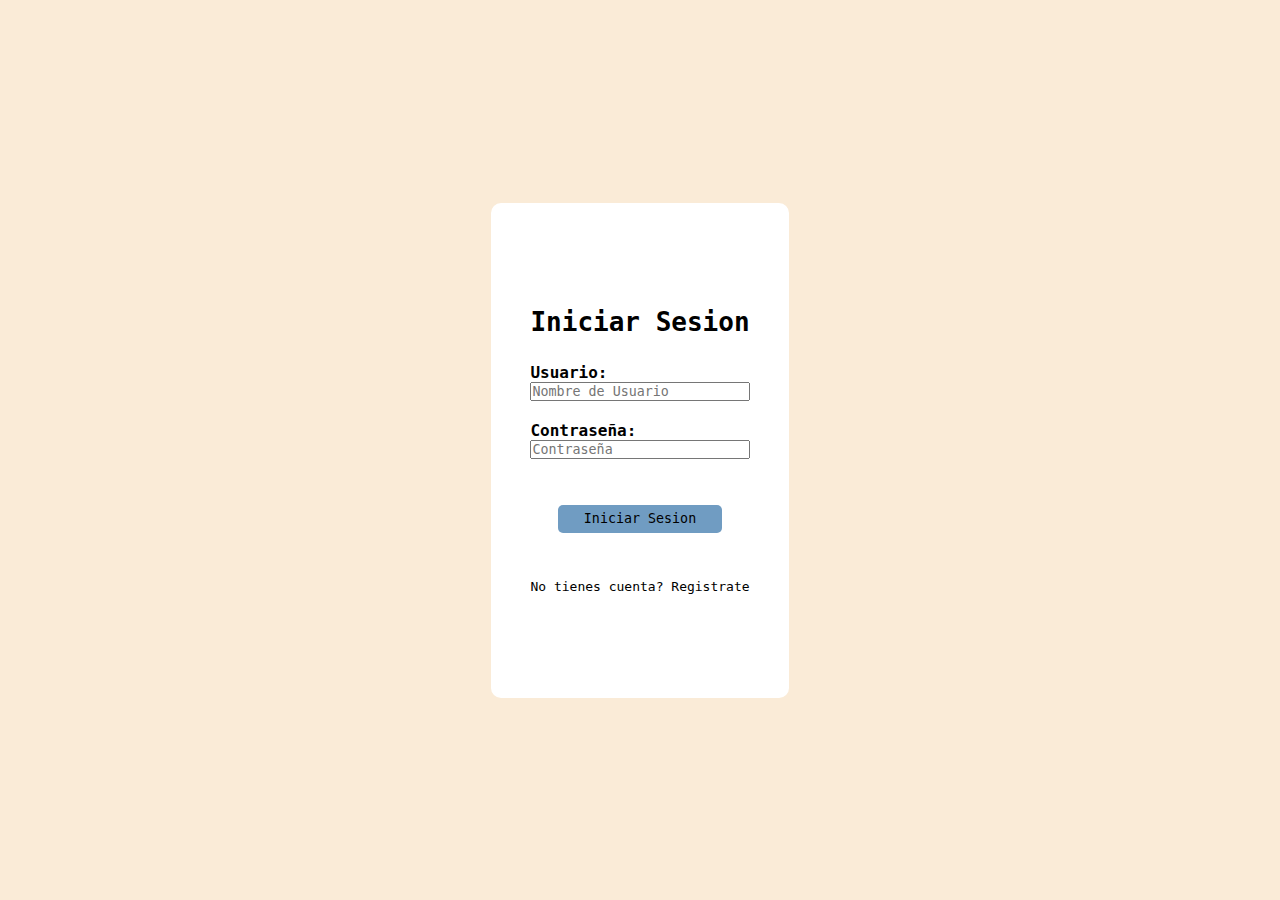
<file: index.html>
<!DOCTYPE html>
<html lang="en" dir="ltr">

<head>
    <meta charset="UTF-8">
    <title>Iniciar Sesion</title>
    <link rel="stylesheet" href="./style.css">
</head>

<body>
    <form class="" action="index.html" method="post">
        <h1>Iniciar Sesion</h1>
        <div>
            <label for="user">Usuario:</label>
            <input type="text" id="user" placeholder="Nombre de Usuario">
            <label for="password">Contraseña:</label>
            <input type="password" id="password" placeholder="Contraseña">
        </div>
        <input type="submit" id="sing" value="Iniciar Sesion">
        <a href="./index2.html">No tienes cuenta? Registrate</a>
    </form>
</body>

</html>
</file>
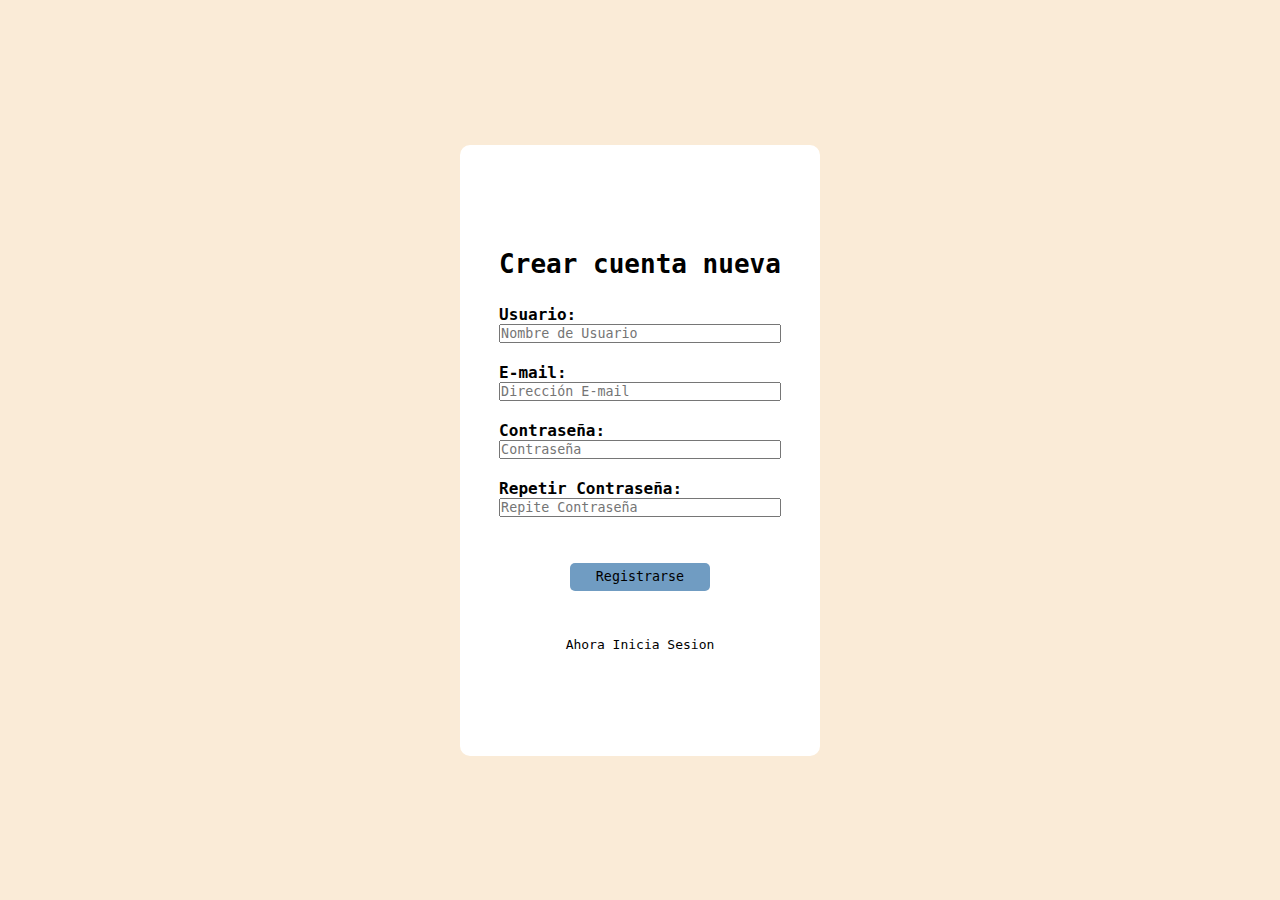
<file: index2.html>
<!DOCTYPE html>
<html lang="en" dir="ltr">
<head>
    <meta charset="UTF-8">
    <title>Registrarse</title>
    <link rel="stylesheet" href="./style.css">
</head>
<body>
    <form class="" action="index2.html" method="post">
        <h1>Crear cuenta nueva</h1>
        <div>
            <label for="user">Usuario:</label>
            <input type="text" id="user" placeholder="Nombre de Usuario">
            <label for="email">E-mail:</label>
            <input type="email" id="email" placeholder="Dirección E-mail">
            <label for="password">Contraseña:</label>
            <input type="password" id="password" placeholder="Contraseña">
            <label for="password2"> Repetir Contraseña:</label>
            <input type="password" id="password2" placeholder="Repite Contraseña">
        </div>
        <input type="submit" id="sing" value="Registrarse">
        <a href="./index.html">Ahora Inicia Sesion</a>
    </form>
</body>
</html>
</file>
<file: style.css>
*,
*::before,
*::after {
    box-sizing: border-box;
    margin: 0;
    padding: 0;
    font-family: monospace;
}

body {
    background-color: antiquewhite;
    height: 100dvh;
    display: flex;
    align-items: center;
    justify-content: center;
}

form {
    background-color: white;
    display: flex;
    flex-flow: column nowrap;
    align-items: center;
    max-width: 412px;
    margin: auto;
    gap: 2rem;
    justify-content: center;
    padding: 8rem 3rem;
    border-radius: 10px;

    div {
        display: flex;
        flex-flow: column nowrap;
        width: 100%;
    }

    #sing {
        padding: 0.5rem 2rem;
        background-color: rgb(112, 156, 194);
        border-radius: 5px;
        border: none;
        transition: 200ms;
    }

    label{
        font-size: large;
        font-weight: 600;
    }

    input{
        margin-bottom: 20px;
        transition: 200ms;
    }
    
    input:hover {
        scale: 1.08;
    }

    #sing:hover{
        scale: 1.2;
    }

    a {
        color:black;
        text-decoration: none;
    }

    a:hover{
        text-decoration: underline;

    }
}
</file>
